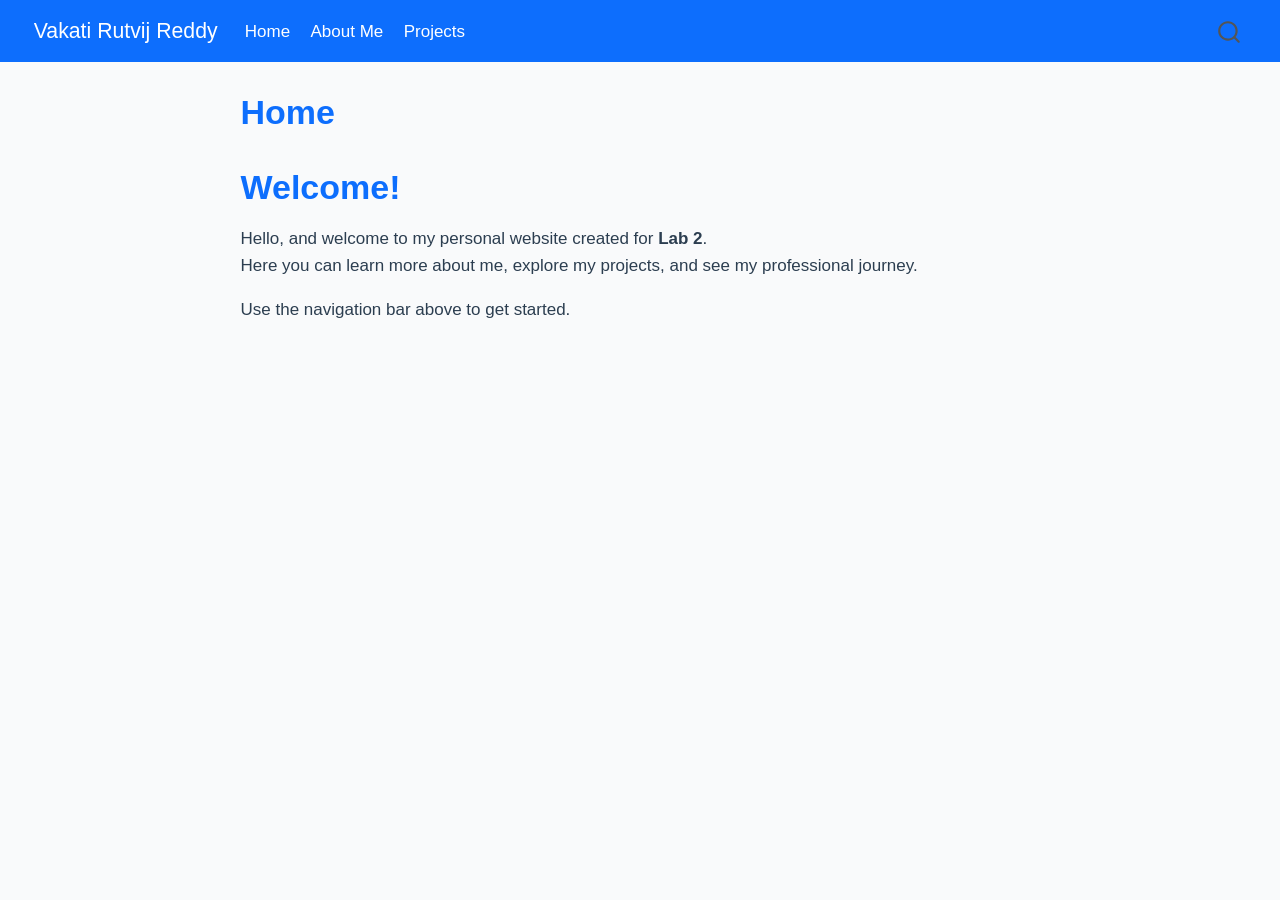
<file: docs/index.html>
<!DOCTYPE html>
<html xmlns="http://www.w3.org/1999/xhtml" lang="en" xml:lang="en"><head>

<meta charset="utf-8">
<meta name="generator" content="quarto-1.8.24">

<meta name="viewport" content="width=device-width, initial-scale=1.0, user-scalable=yes">


<title>Home – Vakati Rutvij Reddy</title>
<style>
code{white-space: pre-wrap;}
span.smallcaps{font-variant: small-caps;}
div.columns{display: flex; gap: min(4vw, 1.5em);}
div.column{flex: auto; overflow-x: auto;}
div.hanging-indent{margin-left: 1.5em; text-indent: -1.5em;}
ul.task-list{list-style: none;}
ul.task-list li input[type="checkbox"] {
  width: 0.8em;
  margin: 0 0.8em 0.2em -1em; /* quarto-specific, see https://github.com/quarto-dev/quarto-cli/issues/4556 */ 
  vertical-align: middle;
}
</style>


<script src="site_libs/quarto-nav/quarto-nav.js"></script>
<script src="site_libs/quarto-nav/headroom.min.js"></script>
<script src="site_libs/clipboard/clipboard.min.js"></script>
<script src="site_libs/quarto-search/autocomplete.umd.js"></script>
<script src="site_libs/quarto-search/fuse.min.js"></script>
<script src="site_libs/quarto-search/quarto-search.js"></script>
<meta name="quarto:offset" content="./">
<script src="site_libs/quarto-html/quarto.js" type="module"></script>
<script src="site_libs/quarto-html/tabsets/tabsets.js" type="module"></script>
<script src="site_libs/quarto-html/axe/axe-check.js" type="module"></script>
<script src="site_libs/quarto-html/popper.min.js"></script>
<script src="site_libs/quarto-html/tippy.umd.min.js"></script>
<script src="site_libs/quarto-html/anchor.min.js"></script>
<link href="site_libs/quarto-html/tippy.css" rel="stylesheet">
<link href="site_libs/quarto-html/quarto-syntax-highlighting-dc55a5b9e770e841cd82e46aadbfb9b0.css" rel="stylesheet" id="quarto-text-highlighting-styles">
<script src="site_libs/bootstrap/bootstrap.min.js"></script>
<link href="site_libs/bootstrap/bootstrap-icons.css" rel="stylesheet">
<link href="site_libs/bootstrap/bootstrap-e31584831b205ffbb2d98406f31c2a5b.min.css" rel="stylesheet" append-hash="true" id="quarto-bootstrap" data-mode="light">
<script id="quarto-search-options" type="application/json">{
  "location": "navbar",
  "copy-button": false,
  "collapse-after": 3,
  "panel-placement": "end",
  "type": "overlay",
  "limit": 50,
  "keyboard-shortcut": [
    "f",
    "/",
    "s"
  ],
  "show-item-context": false,
  "language": {
    "search-no-results-text": "No results",
    "search-matching-documents-text": "matching documents",
    "search-copy-link-title": "Copy link to search",
    "search-hide-matches-text": "Hide additional matches",
    "search-more-match-text": "more match in this document",
    "search-more-matches-text": "more matches in this document",
    "search-clear-button-title": "Clear",
    "search-text-placeholder": "",
    "search-detached-cancel-button-title": "Cancel",
    "search-submit-button-title": "Submit",
    "search-label": "Search"
  }
}</script>


<link rel="stylesheet" href="styles.css">
</head>

<body class="nav-fixed fullcontent quarto-light">

<div id="quarto-search-results"></div>
  <header id="quarto-header" class="headroom fixed-top">
    <nav class="navbar navbar-expand-lg " data-bs-theme="dark">
      <div class="navbar-container container-fluid">
      <div class="navbar-brand-container mx-auto">
    <a href="./index.html" class="navbar-brand navbar-brand-logo">
    </a>
    <a class="navbar-brand" href="./index.html">
    <span class="navbar-title">Vakati Rutvij Reddy</span>
    </a>
  </div>
            <div id="quarto-search" class="" title="Search"></div>
          <button class="navbar-toggler" type="button" data-bs-toggle="collapse" data-bs-target="#navbarCollapse" aria-controls="navbarCollapse" role="menu" aria-expanded="false" aria-label="Toggle navigation" onclick="if (window.quartoToggleHeadroom) { window.quartoToggleHeadroom(); }">
  <span class="navbar-toggler-icon"></span>
</button>
          <div class="collapse navbar-collapse" id="navbarCollapse">
            <ul class="navbar-nav navbar-nav-scroll me-auto">
  <li class="nav-item">
    <a class="nav-link active" href="./index.html" aria-current="page"> 
<span class="menu-text">Home</span></a>
  </li>  
  <li class="nav-item">
    <a class="nav-link" href="./about.html"> 
<span class="menu-text">About Me</span></a>
  </li>  
  <li class="nav-item">
    <a class="nav-link" href="./projects.html"> 
<span class="menu-text">Projects</span></a>
  </li>  
</ul>
          </div> <!-- /navcollapse -->
            <div class="quarto-navbar-tools">
</div>
      </div> <!-- /container-fluid -->
    </nav>
</header>
<!-- content -->
<div id="quarto-content" class="quarto-container page-columns page-rows-contents page-layout-article page-navbar">
<!-- sidebar -->
<!-- margin-sidebar -->
    
<!-- main -->
<main class="content" id="quarto-document-content">

<header id="title-block-header" class="quarto-title-block default">
<div class="quarto-title">
<h1 class="title">Home</h1>
</div>



<div class="quarto-title-meta">

    
  
    
  </div>
  


</header>


<section id="welcome" class="level1">
<h1>Welcome!</h1>
<p>Hello, and welcome to my personal website created for <strong>Lab 2</strong>.<br>
Here you can learn more about me, explore my projects, and see my professional journey.</p>
<p>Use the navigation bar above to get started.</p>


</section>

</main> <!-- /main -->
<script id="quarto-html-after-body" type="application/javascript">
  window.document.addEventListener("DOMContentLoaded", function (event) {
    const icon = "";
    const anchorJS = new window.AnchorJS();
    anchorJS.options = {
      placement: 'right',
      icon: icon
    };
    anchorJS.add('.anchored');
    const isCodeAnnotation = (el) => {
      for (const clz of el.classList) {
        if (clz.startsWith('code-annotation-')) {                     
          return true;
        }
      }
      return false;
    }
    const onCopySuccess = function(e) {
      // button target
      const button = e.trigger;
      // don't keep focus
      button.blur();
      // flash "checked"
      button.classList.add('code-copy-button-checked');
      var currentTitle = button.getAttribute("title");
      button.setAttribute("title", "Copied!");
      let tooltip;
      if (window.bootstrap) {
        button.setAttribute("data-bs-toggle", "tooltip");
        button.setAttribute("data-bs-placement", "left");
        button.setAttribute("data-bs-title", "Copied!");
        tooltip = new bootstrap.Tooltip(button, 
          { trigger: "manual", 
            customClass: "code-copy-button-tooltip",
            offset: [0, -8]});
        tooltip.show();    
      }
      setTimeout(function() {
        if (tooltip) {
          tooltip.hide();
          button.removeAttribute("data-bs-title");
          button.removeAttribute("data-bs-toggle");
          button.removeAttribute("data-bs-placement");
        }
        button.setAttribute("title", currentTitle);
        button.classList.remove('code-copy-button-checked');
      }, 1000);
      // clear code selection
      e.clearSelection();
    }
    const getTextToCopy = function(trigger) {
      const outerScaffold = trigger.parentElement.cloneNode(true);
      const codeEl = outerScaffold.querySelector('code');
      for (const childEl of codeEl.children) {
        if (isCodeAnnotation(childEl)) {
          childEl.remove();
        }
      }
      return codeEl.innerText;
    }
    const clipboard = new window.ClipboardJS('.code-copy-button:not([data-in-quarto-modal])', {
      text: getTextToCopy
    });
    clipboard.on('success', onCopySuccess);
    if (window.document.getElementById('quarto-embedded-source-code-modal')) {
      const clipboardModal = new window.ClipboardJS('.code-copy-button[data-in-quarto-modal]', {
        text: getTextToCopy,
        container: window.document.getElementById('quarto-embedded-source-code-modal')
      });
      clipboardModal.on('success', onCopySuccess);
    }
      var localhostRegex = new RegExp(/^(?:http|https):\/\/localhost\:?[0-9]*\//);
      var mailtoRegex = new RegExp(/^mailto:/);
        var filterRegex = new RegExp('/' + window.location.host + '/');
      var isInternal = (href) => {
          return filterRegex.test(href) || localhostRegex.test(href) || mailtoRegex.test(href);
      }
      // Inspect non-navigation links and adorn them if external
     var links = window.document.querySelectorAll('a[href]:not(.nav-link):not(.navbar-brand):not(.toc-action):not(.sidebar-link):not(.sidebar-item-toggle):not(.pagination-link):not(.no-external):not([aria-hidden]):not(.dropdown-item):not(.quarto-navigation-tool):not(.about-link)');
      for (var i=0; i<links.length; i++) {
        const link = links[i];
        if (!isInternal(link.href)) {
          // undo the damage that might have been done by quarto-nav.js in the case of
          // links that we want to consider external
          if (link.dataset.originalHref !== undefined) {
            link.href = link.dataset.originalHref;
          }
        }
      }
    function tippyHover(el, contentFn, onTriggerFn, onUntriggerFn) {
      const config = {
        allowHTML: true,
        maxWidth: 500,
        delay: 100,
        arrow: false,
        appendTo: function(el) {
            return el.parentElement;
        },
        interactive: true,
        interactiveBorder: 10,
        theme: 'quarto',
        placement: 'bottom-start',
      };
      if (contentFn) {
        config.content = contentFn;
      }
      if (onTriggerFn) {
        config.onTrigger = onTriggerFn;
      }
      if (onUntriggerFn) {
        config.onUntrigger = onUntriggerFn;
      }
      window.tippy(el, config); 
    }
    const noterefs = window.document.querySelectorAll('a[role="doc-noteref"]');
    for (var i=0; i<noterefs.length; i++) {
      const ref = noterefs[i];
      tippyHover(ref, function() {
        // use id or data attribute instead here
        let href = ref.getAttribute('data-footnote-href') || ref.getAttribute('href');
        try { href = new URL(href).hash; } catch {}
        const id = href.replace(/^#\/?/, "");
        const note = window.document.getElementById(id);
        if (note) {
          return note.innerHTML;
        } else {
          return "";
        }
      });
    }
    const xrefs = window.document.querySelectorAll('a.quarto-xref');
    const processXRef = (id, note) => {
      // Strip column container classes
      const stripColumnClz = (el) => {
        el.classList.remove("page-full", "page-columns");
        if (el.children) {
          for (const child of el.children) {
            stripColumnClz(child);
          }
        }
      }
      stripColumnClz(note)
      if (id === null || id.startsWith('sec-')) {
        // Special case sections, only their first couple elements
        const container = document.createElement("div");
        if (note.children && note.children.length > 2) {
          container.appendChild(note.children[0].cloneNode(true));
          for (let i = 1; i < note.children.length; i++) {
            const child = note.children[i];
            if (child.tagName === "P" && child.innerText === "") {
              continue;
            } else {
              container.appendChild(child.cloneNode(true));
              break;
            }
          }
          if (window.Quarto?.typesetMath) {
            window.Quarto.typesetMath(container);
          }
          return container.innerHTML
        } else {
          if (window.Quarto?.typesetMath) {
            window.Quarto.typesetMath(note);
          }
          return note.innerHTML;
        }
      } else {
        // Remove any anchor links if they are present
        const anchorLink = note.querySelector('a.anchorjs-link');
        if (anchorLink) {
          anchorLink.remove();
        }
        if (window.Quarto?.typesetMath) {
          window.Quarto.typesetMath(note);
        }
        if (note.classList.contains("callout")) {
          return note.outerHTML;
        } else {
          return note.innerHTML;
        }
      }
    }
    for (var i=0; i<xrefs.length; i++) {
      const xref = xrefs[i];
      tippyHover(xref, undefined, function(instance) {
        instance.disable();
        let url = xref.getAttribute('href');
        let hash = undefined; 
        if (url.startsWith('#')) {
          hash = url;
        } else {
          try { hash = new URL(url).hash; } catch {}
        }
        if (hash) {
          const id = hash.replace(/^#\/?/, "");
          const note = window.document.getElementById(id);
          if (note !== null) {
            try {
              const html = processXRef(id, note.cloneNode(true));
              instance.setContent(html);
            } finally {
              instance.enable();
              instance.show();
            }
          } else {
            // See if we can fetch this
            fetch(url.split('#')[0])
            .then(res => res.text())
            .then(html => {
              const parser = new DOMParser();
              const htmlDoc = parser.parseFromString(html, "text/html");
              const note = htmlDoc.getElementById(id);
              if (note !== null) {
                const html = processXRef(id, note);
                instance.setContent(html);
              } 
            }).finally(() => {
              instance.enable();
              instance.show();
            });
          }
        } else {
          // See if we can fetch a full url (with no hash to target)
          // This is a special case and we should probably do some content thinning / targeting
          fetch(url)
          .then(res => res.text())
          .then(html => {
            const parser = new DOMParser();
            const htmlDoc = parser.parseFromString(html, "text/html");
            const note = htmlDoc.querySelector('main.content');
            if (note !== null) {
              // This should only happen for chapter cross references
              // (since there is no id in the URL)
              // remove the first header
              if (note.children.length > 0 && note.children[0].tagName === "HEADER") {
                note.children[0].remove();
              }
              const html = processXRef(null, note);
              instance.setContent(html);
            } 
          }).finally(() => {
            instance.enable();
            instance.show();
          });
        }
      }, function(instance) {
      });
    }
        let selectedAnnoteEl;
        const selectorForAnnotation = ( cell, annotation) => {
          let cellAttr = 'data-code-cell="' + cell + '"';
          let lineAttr = 'data-code-annotation="' +  annotation + '"';
          const selector = 'span[' + cellAttr + '][' + lineAttr + ']';
          return selector;
        }
        const selectCodeLines = (annoteEl) => {
          const doc = window.document;
          const targetCell = annoteEl.getAttribute("data-target-cell");
          const targetAnnotation = annoteEl.getAttribute("data-target-annotation");
          const annoteSpan = window.document.querySelector(selectorForAnnotation(targetCell, targetAnnotation));
          const lines = annoteSpan.getAttribute("data-code-lines").split(",");
          const lineIds = lines.map((line) => {
            return targetCell + "-" + line;
          })
          let top = null;
          let height = null;
          let parent = null;
          if (lineIds.length > 0) {
              //compute the position of the single el (top and bottom and make a div)
              const el = window.document.getElementById(lineIds[0]);
              top = el.offsetTop;
              height = el.offsetHeight;
              parent = el.parentElement.parentElement;
            if (lineIds.length > 1) {
              const lastEl = window.document.getElementById(lineIds[lineIds.length - 1]);
              const bottom = lastEl.offsetTop + lastEl.offsetHeight;
              height = bottom - top;
            }
            if (top !== null && height !== null && parent !== null) {
              // cook up a div (if necessary) and position it 
              let div = window.document.getElementById("code-annotation-line-highlight");
              if (div === null) {
                div = window.document.createElement("div");
                div.setAttribute("id", "code-annotation-line-highlight");
                div.style.position = 'absolute';
                parent.appendChild(div);
              }
              div.style.top = top - 2 + "px";
              div.style.height = height + 4 + "px";
              div.style.left = 0;
              let gutterDiv = window.document.getElementById("code-annotation-line-highlight-gutter");
              if (gutterDiv === null) {
                gutterDiv = window.document.createElement("div");
                gutterDiv.setAttribute("id", "code-annotation-line-highlight-gutter");
                gutterDiv.style.position = 'absolute';
                const codeCell = window.document.getElementById(targetCell);
                const gutter = codeCell.querySelector('.code-annotation-gutter');
                gutter.appendChild(gutterDiv);
              }
              gutterDiv.style.top = top - 2 + "px";
              gutterDiv.style.height = height + 4 + "px";
            }
            selectedAnnoteEl = annoteEl;
          }
        };
        const unselectCodeLines = () => {
          const elementsIds = ["code-annotation-line-highlight", "code-annotation-line-highlight-gutter"];
          elementsIds.forEach((elId) => {
            const div = window.document.getElementById(elId);
            if (div) {
              div.remove();
            }
          });
          selectedAnnoteEl = undefined;
        };
          // Handle positioning of the toggle
      window.addEventListener(
        "resize",
        throttle(() => {
          elRect = undefined;
          if (selectedAnnoteEl) {
            selectCodeLines(selectedAnnoteEl);
          }
        }, 10)
      );
      function throttle(fn, ms) {
      let throttle = false;
      let timer;
        return (...args) => {
          if(!throttle) { // first call gets through
              fn.apply(this, args);
              throttle = true;
          } else { // all the others get throttled
              if(timer) clearTimeout(timer); // cancel #2
              timer = setTimeout(() => {
                fn.apply(this, args);
                timer = throttle = false;
              }, ms);
          }
        };
      }
        // Attach click handler to the DT
        const annoteDls = window.document.querySelectorAll('dt[data-target-cell]');
        for (const annoteDlNode of annoteDls) {
          annoteDlNode.addEventListener('click', (event) => {
            const clickedEl = event.target;
            if (clickedEl !== selectedAnnoteEl) {
              unselectCodeLines();
              const activeEl = window.document.querySelector('dt[data-target-cell].code-annotation-active');
              if (activeEl) {
                activeEl.classList.remove('code-annotation-active');
              }
              selectCodeLines(clickedEl);
              clickedEl.classList.add('code-annotation-active');
            } else {
              // Unselect the line
              unselectCodeLines();
              clickedEl.classList.remove('code-annotation-active');
            }
          });
        }
    const findCites = (el) => {
      const parentEl = el.parentElement;
      if (parentEl) {
        const cites = parentEl.dataset.cites;
        if (cites) {
          return {
            el,
            cites: cites.split(' ')
          };
        } else {
          return findCites(el.parentElement)
        }
      } else {
        return undefined;
      }
    };
    var bibliorefs = window.document.querySelectorAll('a[role="doc-biblioref"]');
    for (var i=0; i<bibliorefs.length; i++) {
      const ref = bibliorefs[i];
      const citeInfo = findCites(ref);
      if (citeInfo) {
        tippyHover(citeInfo.el, function() {
          var popup = window.document.createElement('div');
          citeInfo.cites.forEach(function(cite) {
            var citeDiv = window.document.createElement('div');
            citeDiv.classList.add('hanging-indent');
            citeDiv.classList.add('csl-entry');
            var biblioDiv = window.document.getElementById('ref-' + cite);
            if (biblioDiv) {
              citeDiv.innerHTML = biblioDiv.innerHTML;
            }
            popup.appendChild(citeDiv);
          });
          return popup.innerHTML;
        });
      }
    }
  });
  </script>
</div> <!-- /content -->




</body></html>
</file>
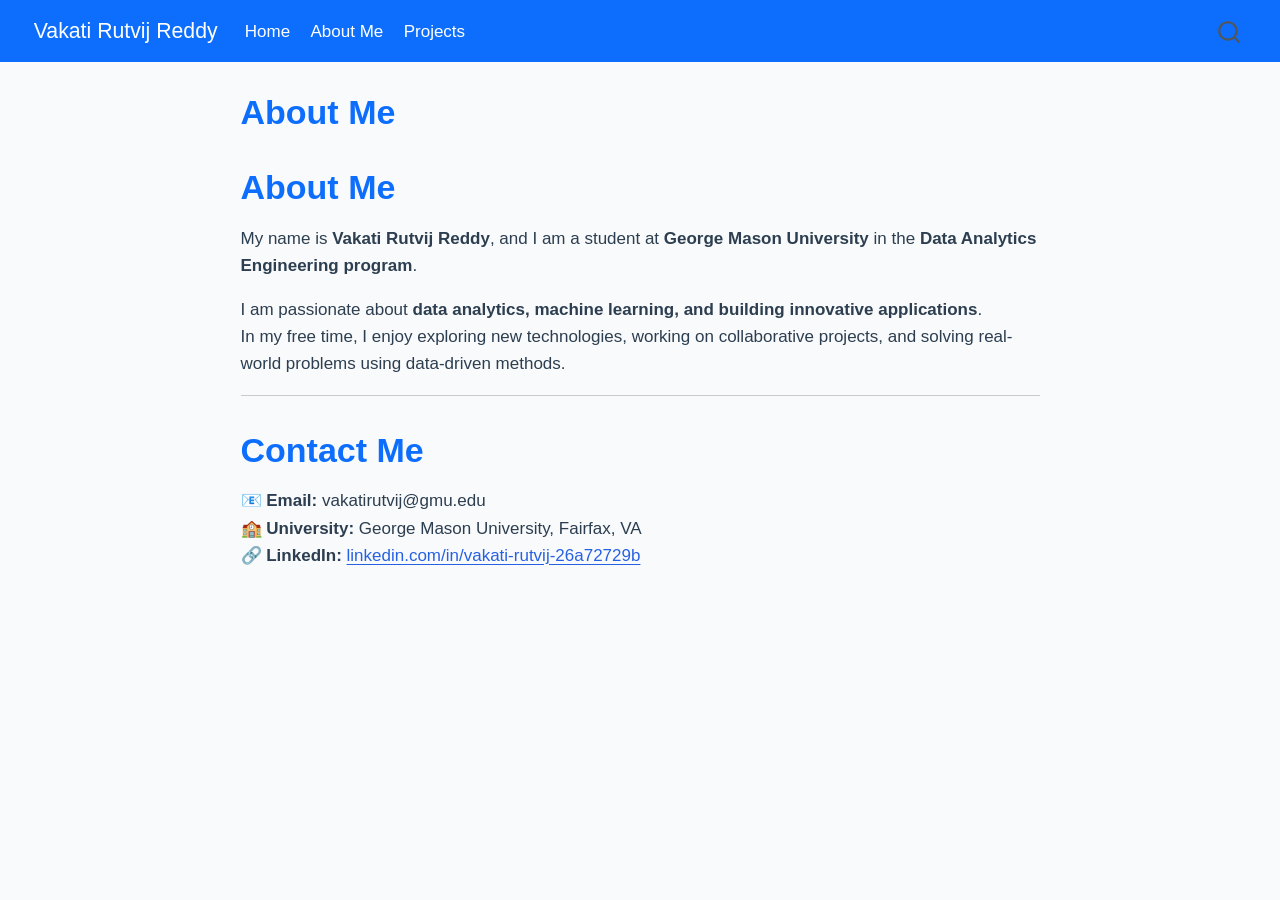
<file: docs/about.html>
<!DOCTYPE html>
<html xmlns="http://www.w3.org/1999/xhtml" lang="en" xml:lang="en"><head>

<meta charset="utf-8">
<meta name="generator" content="quarto-1.8.24">

<meta name="viewport" content="width=device-width, initial-scale=1.0, user-scalable=yes">


<title>About Me – Vakati Rutvij Reddy</title>
<style>
code{white-space: pre-wrap;}
span.smallcaps{font-variant: small-caps;}
div.columns{display: flex; gap: min(4vw, 1.5em);}
div.column{flex: auto; overflow-x: auto;}
div.hanging-indent{margin-left: 1.5em; text-indent: -1.5em;}
ul.task-list{list-style: none;}
ul.task-list li input[type="checkbox"] {
  width: 0.8em;
  margin: 0 0.8em 0.2em -1em; /* quarto-specific, see https://github.com/quarto-dev/quarto-cli/issues/4556 */ 
  vertical-align: middle;
}
</style>


<script src="site_libs/quarto-nav/quarto-nav.js"></script>
<script src="site_libs/quarto-nav/headroom.min.js"></script>
<script src="site_libs/clipboard/clipboard.min.js"></script>
<script src="site_libs/quarto-search/autocomplete.umd.js"></script>
<script src="site_libs/quarto-search/fuse.min.js"></script>
<script src="site_libs/quarto-search/quarto-search.js"></script>
<meta name="quarto:offset" content="./">
<script src="site_libs/quarto-html/quarto.js" type="module"></script>
<script src="site_libs/quarto-html/tabsets/tabsets.js" type="module"></script>
<script src="site_libs/quarto-html/axe/axe-check.js" type="module"></script>
<script src="site_libs/quarto-html/popper.min.js"></script>
<script src="site_libs/quarto-html/tippy.umd.min.js"></script>
<script src="site_libs/quarto-html/anchor.min.js"></script>
<link href="site_libs/quarto-html/tippy.css" rel="stylesheet">
<link href="site_libs/quarto-html/quarto-syntax-highlighting-dc55a5b9e770e841cd82e46aadbfb9b0.css" rel="stylesheet" id="quarto-text-highlighting-styles">
<script src="site_libs/bootstrap/bootstrap.min.js"></script>
<link href="site_libs/bootstrap/bootstrap-icons.css" rel="stylesheet">
<link href="site_libs/bootstrap/bootstrap-e31584831b205ffbb2d98406f31c2a5b.min.css" rel="stylesheet" append-hash="true" id="quarto-bootstrap" data-mode="light">
<script id="quarto-search-options" type="application/json">{
  "location": "navbar",
  "copy-button": false,
  "collapse-after": 3,
  "panel-placement": "end",
  "type": "overlay",
  "limit": 50,
  "keyboard-shortcut": [
    "f",
    "/",
    "s"
  ],
  "show-item-context": false,
  "language": {
    "search-no-results-text": "No results",
    "search-matching-documents-text": "matching documents",
    "search-copy-link-title": "Copy link to search",
    "search-hide-matches-text": "Hide additional matches",
    "search-more-match-text": "more match in this document",
    "search-more-matches-text": "more matches in this document",
    "search-clear-button-title": "Clear",
    "search-text-placeholder": "",
    "search-detached-cancel-button-title": "Cancel",
    "search-submit-button-title": "Submit",
    "search-label": "Search"
  }
}</script>


<link rel="stylesheet" href="styles.css">
</head>

<body class="nav-fixed fullcontent quarto-light">

<div id="quarto-search-results"></div>
  <header id="quarto-header" class="headroom fixed-top">
    <nav class="navbar navbar-expand-lg " data-bs-theme="dark">
      <div class="navbar-container container-fluid">
      <div class="navbar-brand-container mx-auto">
    <a href="./index.html" class="navbar-brand navbar-brand-logo">
    </a>
    <a class="navbar-brand" href="./index.html">
    <span class="navbar-title">Vakati Rutvij Reddy</span>
    </a>
  </div>
            <div id="quarto-search" class="" title="Search"></div>
          <button class="navbar-toggler" type="button" data-bs-toggle="collapse" data-bs-target="#navbarCollapse" aria-controls="navbarCollapse" role="menu" aria-expanded="false" aria-label="Toggle navigation" onclick="if (window.quartoToggleHeadroom) { window.quartoToggleHeadroom(); }">
  <span class="navbar-toggler-icon"></span>
</button>
          <div class="collapse navbar-collapse" id="navbarCollapse">
            <ul class="navbar-nav navbar-nav-scroll me-auto">
  <li class="nav-item">
    <a class="nav-link" href="./index.html"> 
<span class="menu-text">Home</span></a>
  </li>  
  <li class="nav-item">
    <a class="nav-link active" href="./about.html" aria-current="page"> 
<span class="menu-text">About Me</span></a>
  </li>  
  <li class="nav-item">
    <a class="nav-link" href="./projects.html"> 
<span class="menu-text">Projects</span></a>
  </li>  
</ul>
          </div> <!-- /navcollapse -->
            <div class="quarto-navbar-tools">
</div>
      </div> <!-- /container-fluid -->
    </nav>
</header>
<!-- content -->
<div id="quarto-content" class="quarto-container page-columns page-rows-contents page-layout-article page-navbar">
<!-- sidebar -->
<!-- margin-sidebar -->
    
<!-- main -->
<main class="content" id="quarto-document-content">

<header id="title-block-header" class="quarto-title-block default">
<div class="quarto-title">
<h1 class="title">About Me</h1>
</div>



<div class="quarto-title-meta">

    
  
    
  </div>
  


</header>


<section id="about-me" class="level1">
<h1>About Me</h1>
<p>My name is <strong>Vakati Rutvij Reddy</strong>, and I am a student at <strong>George Mason University</strong> in the <strong>Data Analytics Engineering program</strong>.</p>
<p>I am passionate about <strong>data analytics, machine learning, and building innovative applications</strong>.<br>
In my free time, I enjoy exploring new technologies, working on collaborative projects, and solving real-world problems using data-driven methods.</p>
<hr>
</section>
<section id="contact-me" class="level1">
<h1>Contact Me</h1>
<p>📧 <strong>Email:</strong> vakatirutvij@gmu.edu<br>
🏫 <strong>University:</strong> George Mason University, Fairfax, VA<br>
🔗 <strong>LinkedIn:</strong> <a href="https://www.linkedin.com/in/vakati-rutvij-26a72729b">linkedin.com/in/vakati-rutvij-26a72729b</a></p>


</section>

</main> <!-- /main -->
<script id="quarto-html-after-body" type="application/javascript">
  window.document.addEventListener("DOMContentLoaded", function (event) {
    const icon = "";
    const anchorJS = new window.AnchorJS();
    anchorJS.options = {
      placement: 'right',
      icon: icon
    };
    anchorJS.add('.anchored');
    const isCodeAnnotation = (el) => {
      for (const clz of el.classList) {
        if (clz.startsWith('code-annotation-')) {                     
          return true;
        }
      }
      return false;
    }
    const onCopySuccess = function(e) {
      // button target
      const button = e.trigger;
      // don't keep focus
      button.blur();
      // flash "checked"
      button.classList.add('code-copy-button-checked');
      var currentTitle = button.getAttribute("title");
      button.setAttribute("title", "Copied!");
      let tooltip;
      if (window.bootstrap) {
        button.setAttribute("data-bs-toggle", "tooltip");
        button.setAttribute("data-bs-placement", "left");
        button.setAttribute("data-bs-title", "Copied!");
        tooltip = new bootstrap.Tooltip(button, 
          { trigger: "manual", 
            customClass: "code-copy-button-tooltip",
            offset: [0, -8]});
        tooltip.show();    
      }
      setTimeout(function() {
        if (tooltip) {
          tooltip.hide();
          button.removeAttribute("data-bs-title");
          button.removeAttribute("data-bs-toggle");
          button.removeAttribute("data-bs-placement");
        }
        button.setAttribute("title", currentTitle);
        button.classList.remove('code-copy-button-checked');
      }, 1000);
      // clear code selection
      e.clearSelection();
    }
    const getTextToCopy = function(trigger) {
      const outerScaffold = trigger.parentElement.cloneNode(true);
      const codeEl = outerScaffold.querySelector('code');
      for (const childEl of codeEl.children) {
        if (isCodeAnnotation(childEl)) {
          childEl.remove();
        }
      }
      return codeEl.innerText;
    }
    const clipboard = new window.ClipboardJS('.code-copy-button:not([data-in-quarto-modal])', {
      text: getTextToCopy
    });
    clipboard.on('success', onCopySuccess);
    if (window.document.getElementById('quarto-embedded-source-code-modal')) {
      const clipboardModal = new window.ClipboardJS('.code-copy-button[data-in-quarto-modal]', {
        text: getTextToCopy,
        container: window.document.getElementById('quarto-embedded-source-code-modal')
      });
      clipboardModal.on('success', onCopySuccess);
    }
      var localhostRegex = new RegExp(/^(?:http|https):\/\/localhost\:?[0-9]*\//);
      var mailtoRegex = new RegExp(/^mailto:/);
        var filterRegex = new RegExp('/' + window.location.host + '/');
      var isInternal = (href) => {
          return filterRegex.test(href) || localhostRegex.test(href) || mailtoRegex.test(href);
      }
      // Inspect non-navigation links and adorn them if external
     var links = window.document.querySelectorAll('a[href]:not(.nav-link):not(.navbar-brand):not(.toc-action):not(.sidebar-link):not(.sidebar-item-toggle):not(.pagination-link):not(.no-external):not([aria-hidden]):not(.dropdown-item):not(.quarto-navigation-tool):not(.about-link)');
      for (var i=0; i<links.length; i++) {
        const link = links[i];
        if (!isInternal(link.href)) {
          // undo the damage that might have been done by quarto-nav.js in the case of
          // links that we want to consider external
          if (link.dataset.originalHref !== undefined) {
            link.href = link.dataset.originalHref;
          }
        }
      }
    function tippyHover(el, contentFn, onTriggerFn, onUntriggerFn) {
      const config = {
        allowHTML: true,
        maxWidth: 500,
        delay: 100,
        arrow: false,
        appendTo: function(el) {
            return el.parentElement;
        },
        interactive: true,
        interactiveBorder: 10,
        theme: 'quarto',
        placement: 'bottom-start',
      };
      if (contentFn) {
        config.content = contentFn;
      }
      if (onTriggerFn) {
        config.onTrigger = onTriggerFn;
      }
      if (onUntriggerFn) {
        config.onUntrigger = onUntriggerFn;
      }
      window.tippy(el, config); 
    }
    const noterefs = window.document.querySelectorAll('a[role="doc-noteref"]');
    for (var i=0; i<noterefs.length; i++) {
      const ref = noterefs[i];
      tippyHover(ref, function() {
        // use id or data attribute instead here
        let href = ref.getAttribute('data-footnote-href') || ref.getAttribute('href');
        try { href = new URL(href).hash; } catch {}
        const id = href.replace(/^#\/?/, "");
        const note = window.document.getElementById(id);
        if (note) {
          return note.innerHTML;
        } else {
          return "";
        }
      });
    }
    const xrefs = window.document.querySelectorAll('a.quarto-xref');
    const processXRef = (id, note) => {
      // Strip column container classes
      const stripColumnClz = (el) => {
        el.classList.remove("page-full", "page-columns");
        if (el.children) {
          for (const child of el.children) {
            stripColumnClz(child);
          }
        }
      }
      stripColumnClz(note)
      if (id === null || id.startsWith('sec-')) {
        // Special case sections, only their first couple elements
        const container = document.createElement("div");
        if (note.children && note.children.length > 2) {
          container.appendChild(note.children[0].cloneNode(true));
          for (let i = 1; i < note.children.length; i++) {
            const child = note.children[i];
            if (child.tagName === "P" && child.innerText === "") {
              continue;
            } else {
              container.appendChild(child.cloneNode(true));
              break;
            }
          }
          if (window.Quarto?.typesetMath) {
            window.Quarto.typesetMath(container);
          }
          return container.innerHTML
        } else {
          if (window.Quarto?.typesetMath) {
            window.Quarto.typesetMath(note);
          }
          return note.innerHTML;
        }
      } else {
        // Remove any anchor links if they are present
        const anchorLink = note.querySelector('a.anchorjs-link');
        if (anchorLink) {
          anchorLink.remove();
        }
        if (window.Quarto?.typesetMath) {
          window.Quarto.typesetMath(note);
        }
        if (note.classList.contains("callout")) {
          return note.outerHTML;
        } else {
          return note.innerHTML;
        }
      }
    }
    for (var i=0; i<xrefs.length; i++) {
      const xref = xrefs[i];
      tippyHover(xref, undefined, function(instance) {
        instance.disable();
        let url = xref.getAttribute('href');
        let hash = undefined; 
        if (url.startsWith('#')) {
          hash = url;
        } else {
          try { hash = new URL(url).hash; } catch {}
        }
        if (hash) {
          const id = hash.replace(/^#\/?/, "");
          const note = window.document.getElementById(id);
          if (note !== null) {
            try {
              const html = processXRef(id, note.cloneNode(true));
              instance.setContent(html);
            } finally {
              instance.enable();
              instance.show();
            }
          } else {
            // See if we can fetch this
            fetch(url.split('#')[0])
            .then(res => res.text())
            .then(html => {
              const parser = new DOMParser();
              const htmlDoc = parser.parseFromString(html, "text/html");
              const note = htmlDoc.getElementById(id);
              if (note !== null) {
                const html = processXRef(id, note);
                instance.setContent(html);
              } 
            }).finally(() => {
              instance.enable();
              instance.show();
            });
          }
        } else {
          // See if we can fetch a full url (with no hash to target)
          // This is a special case and we should probably do some content thinning / targeting
          fetch(url)
          .then(res => res.text())
          .then(html => {
            const parser = new DOMParser();
            const htmlDoc = parser.parseFromString(html, "text/html");
            const note = htmlDoc.querySelector('main.content');
            if (note !== null) {
              // This should only happen for chapter cross references
              // (since there is no id in the URL)
              // remove the first header
              if (note.children.length > 0 && note.children[0].tagName === "HEADER") {
                note.children[0].remove();
              }
              const html = processXRef(null, note);
              instance.setContent(html);
            } 
          }).finally(() => {
            instance.enable();
            instance.show();
          });
        }
      }, function(instance) {
      });
    }
        let selectedAnnoteEl;
        const selectorForAnnotation = ( cell, annotation) => {
          let cellAttr = 'data-code-cell="' + cell + '"';
          let lineAttr = 'data-code-annotation="' +  annotation + '"';
          const selector = 'span[' + cellAttr + '][' + lineAttr + ']';
          return selector;
        }
        const selectCodeLines = (annoteEl) => {
          const doc = window.document;
          const targetCell = annoteEl.getAttribute("data-target-cell");
          const targetAnnotation = annoteEl.getAttribute("data-target-annotation");
          const annoteSpan = window.document.querySelector(selectorForAnnotation(targetCell, targetAnnotation));
          const lines = annoteSpan.getAttribute("data-code-lines").split(",");
          const lineIds = lines.map((line) => {
            return targetCell + "-" + line;
          })
          let top = null;
          let height = null;
          let parent = null;
          if (lineIds.length > 0) {
              //compute the position of the single el (top and bottom and make a div)
              const el = window.document.getElementById(lineIds[0]);
              top = el.offsetTop;
              height = el.offsetHeight;
              parent = el.parentElement.parentElement;
            if (lineIds.length > 1) {
              const lastEl = window.document.getElementById(lineIds[lineIds.length - 1]);
              const bottom = lastEl.offsetTop + lastEl.offsetHeight;
              height = bottom - top;
            }
            if (top !== null && height !== null && parent !== null) {
              // cook up a div (if necessary) and position it 
              let div = window.document.getElementById("code-annotation-line-highlight");
              if (div === null) {
                div = window.document.createElement("div");
                div.setAttribute("id", "code-annotation-line-highlight");
                div.style.position = 'absolute';
                parent.appendChild(div);
              }
              div.style.top = top - 2 + "px";
              div.style.height = height + 4 + "px";
              div.style.left = 0;
              let gutterDiv = window.document.getElementById("code-annotation-line-highlight-gutter");
              if (gutterDiv === null) {
                gutterDiv = window.document.createElement("div");
                gutterDiv.setAttribute("id", "code-annotation-line-highlight-gutter");
                gutterDiv.style.position = 'absolute';
                const codeCell = window.document.getElementById(targetCell);
                const gutter = codeCell.querySelector('.code-annotation-gutter');
                gutter.appendChild(gutterDiv);
              }
              gutterDiv.style.top = top - 2 + "px";
              gutterDiv.style.height = height + 4 + "px";
            }
            selectedAnnoteEl = annoteEl;
          }
        };
        const unselectCodeLines = () => {
          const elementsIds = ["code-annotation-line-highlight", "code-annotation-line-highlight-gutter"];
          elementsIds.forEach((elId) => {
            const div = window.document.getElementById(elId);
            if (div) {
              div.remove();
            }
          });
          selectedAnnoteEl = undefined;
        };
          // Handle positioning of the toggle
      window.addEventListener(
        "resize",
        throttle(() => {
          elRect = undefined;
          if (selectedAnnoteEl) {
            selectCodeLines(selectedAnnoteEl);
          }
        }, 10)
      );
      function throttle(fn, ms) {
      let throttle = false;
      let timer;
        return (...args) => {
          if(!throttle) { // first call gets through
              fn.apply(this, args);
              throttle = true;
          } else { // all the others get throttled
              if(timer) clearTimeout(timer); // cancel #2
              timer = setTimeout(() => {
                fn.apply(this, args);
                timer = throttle = false;
              }, ms);
          }
        };
      }
        // Attach click handler to the DT
        const annoteDls = window.document.querySelectorAll('dt[data-target-cell]');
        for (const annoteDlNode of annoteDls) {
          annoteDlNode.addEventListener('click', (event) => {
            const clickedEl = event.target;
            if (clickedEl !== selectedAnnoteEl) {
              unselectCodeLines();
              const activeEl = window.document.querySelector('dt[data-target-cell].code-annotation-active');
              if (activeEl) {
                activeEl.classList.remove('code-annotation-active');
              }
              selectCodeLines(clickedEl);
              clickedEl.classList.add('code-annotation-active');
            } else {
              // Unselect the line
              unselectCodeLines();
              clickedEl.classList.remove('code-annotation-active');
            }
          });
        }
    const findCites = (el) => {
      const parentEl = el.parentElement;
      if (parentEl) {
        const cites = parentEl.dataset.cites;
        if (cites) {
          return {
            el,
            cites: cites.split(' ')
          };
        } else {
          return findCites(el.parentElement)
        }
      } else {
        return undefined;
      }
    };
    var bibliorefs = window.document.querySelectorAll('a[role="doc-biblioref"]');
    for (var i=0; i<bibliorefs.length; i++) {
      const ref = bibliorefs[i];
      const citeInfo = findCites(ref);
      if (citeInfo) {
        tippyHover(citeInfo.el, function() {
          var popup = window.document.createElement('div');
          citeInfo.cites.forEach(function(cite) {
            var citeDiv = window.document.createElement('div');
            citeDiv.classList.add('hanging-indent');
            citeDiv.classList.add('csl-entry');
            var biblioDiv = window.document.getElementById('ref-' + cite);
            if (biblioDiv) {
              citeDiv.innerHTML = biblioDiv.innerHTML;
            }
            popup.appendChild(citeDiv);
          });
          return popup.innerHTML;
        });
      }
    }
  });
  </script>
</div> <!-- /content -->




</body></html>
</file>
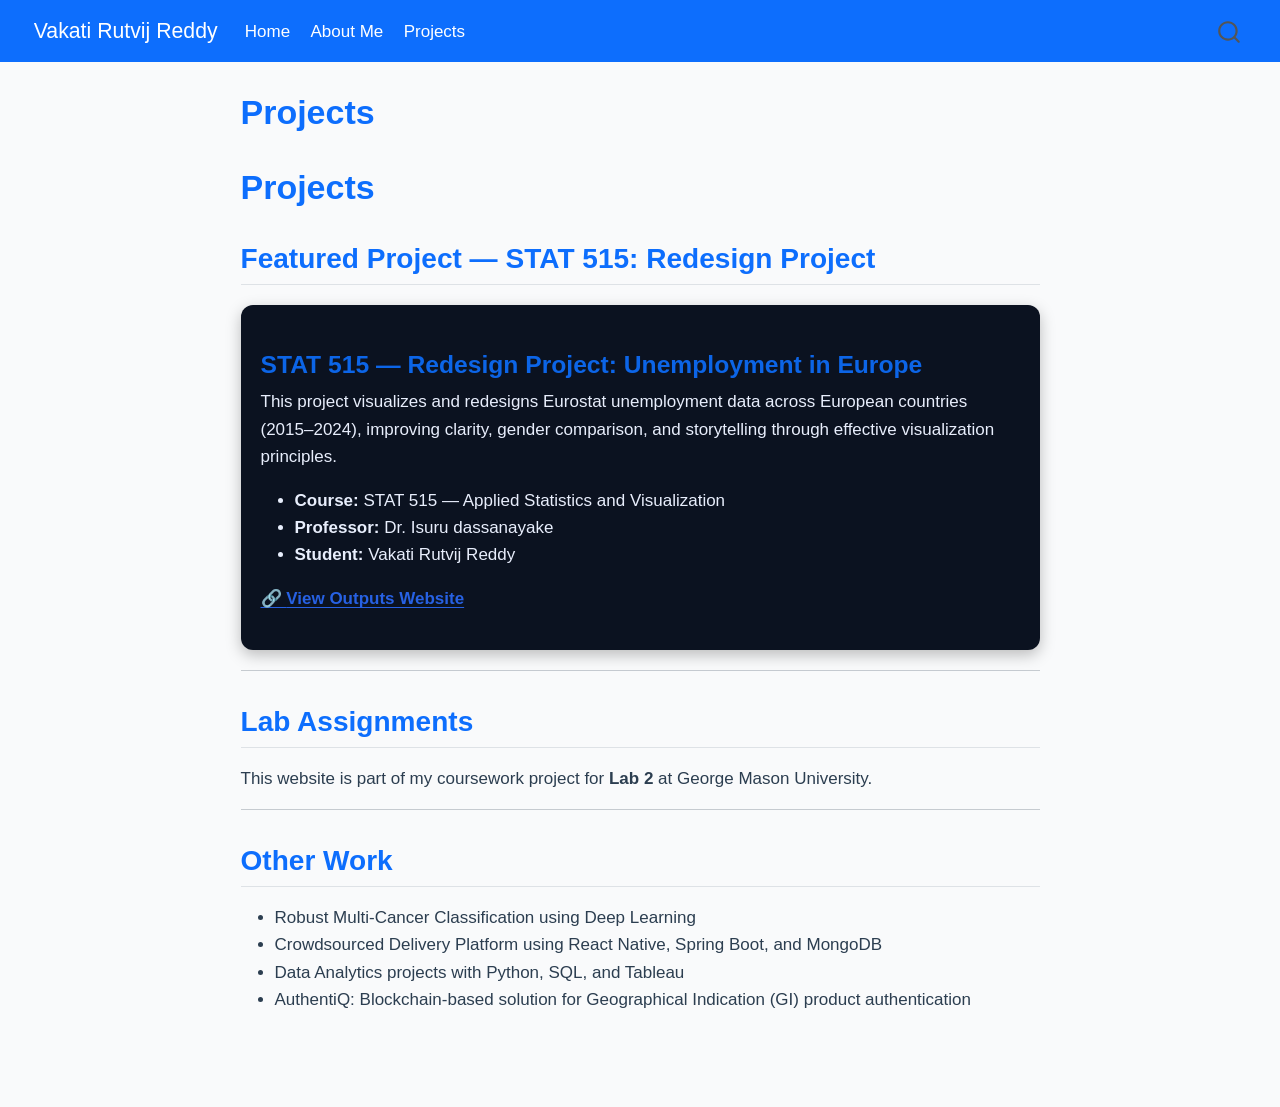
<file: docs/projects.html>
<!DOCTYPE html>
<html xmlns="http://www.w3.org/1999/xhtml" lang="en" xml:lang="en"><head>

<meta charset="utf-8">
<meta name="generator" content="quarto-1.8.24">

<meta name="viewport" content="width=device-width, initial-scale=1.0, user-scalable=yes">


<title>Projects – Vakati Rutvij Reddy</title>
<style>
code{white-space: pre-wrap;}
span.smallcaps{font-variant: small-caps;}
div.columns{display: flex; gap: min(4vw, 1.5em);}
div.column{flex: auto; overflow-x: auto;}
div.hanging-indent{margin-left: 1.5em; text-indent: -1.5em;}
ul.task-list{list-style: none;}
ul.task-list li input[type="checkbox"] {
  width: 0.8em;
  margin: 0 0.8em 0.2em -1em; /* quarto-specific, see https://github.com/quarto-dev/quarto-cli/issues/4556 */ 
  vertical-align: middle;
}
</style>


<script src="site_libs/quarto-nav/quarto-nav.js"></script>
<script src="site_libs/quarto-nav/headroom.min.js"></script>
<script src="site_libs/clipboard/clipboard.min.js"></script>
<script src="site_libs/quarto-search/autocomplete.umd.js"></script>
<script src="site_libs/quarto-search/fuse.min.js"></script>
<script src="site_libs/quarto-search/quarto-search.js"></script>
<meta name="quarto:offset" content="./">
<script src="site_libs/quarto-html/quarto.js" type="module"></script>
<script src="site_libs/quarto-html/tabsets/tabsets.js" type="module"></script>
<script src="site_libs/quarto-html/axe/axe-check.js" type="module"></script>
<script src="site_libs/quarto-html/popper.min.js"></script>
<script src="site_libs/quarto-html/tippy.umd.min.js"></script>
<script src="site_libs/quarto-html/anchor.min.js"></script>
<link href="site_libs/quarto-html/tippy.css" rel="stylesheet">
<link href="site_libs/quarto-html/quarto-syntax-highlighting-dc55a5b9e770e841cd82e46aadbfb9b0.css" rel="stylesheet" id="quarto-text-highlighting-styles">
<script src="site_libs/bootstrap/bootstrap.min.js"></script>
<link href="site_libs/bootstrap/bootstrap-icons.css" rel="stylesheet">
<link href="site_libs/bootstrap/bootstrap-e31584831b205ffbb2d98406f31c2a5b.min.css" rel="stylesheet" append-hash="true" id="quarto-bootstrap" data-mode="light">
<script id="quarto-search-options" type="application/json">{
  "location": "navbar",
  "copy-button": false,
  "collapse-after": 3,
  "panel-placement": "end",
  "type": "overlay",
  "limit": 50,
  "keyboard-shortcut": [
    "f",
    "/",
    "s"
  ],
  "show-item-context": false,
  "language": {
    "search-no-results-text": "No results",
    "search-matching-documents-text": "matching documents",
    "search-copy-link-title": "Copy link to search",
    "search-hide-matches-text": "Hide additional matches",
    "search-more-match-text": "more match in this document",
    "search-more-matches-text": "more matches in this document",
    "search-clear-button-title": "Clear",
    "search-text-placeholder": "",
    "search-detached-cancel-button-title": "Cancel",
    "search-submit-button-title": "Submit",
    "search-label": "Search"
  }
}</script>


<link rel="stylesheet" href="styles.css">
</head>

<body class="nav-fixed fullcontent quarto-light">

<div id="quarto-search-results"></div>
  <header id="quarto-header" class="headroom fixed-top">
    <nav class="navbar navbar-expand-lg " data-bs-theme="dark">
      <div class="navbar-container container-fluid">
      <div class="navbar-brand-container mx-auto">
    <a href="./index.html" class="navbar-brand navbar-brand-logo">
    </a>
    <a class="navbar-brand" href="./index.html">
    <span class="navbar-title">Vakati Rutvij Reddy</span>
    </a>
  </div>
            <div id="quarto-search" class="" title="Search"></div>
          <button class="navbar-toggler" type="button" data-bs-toggle="collapse" data-bs-target="#navbarCollapse" aria-controls="navbarCollapse" role="menu" aria-expanded="false" aria-label="Toggle navigation" onclick="if (window.quartoToggleHeadroom) { window.quartoToggleHeadroom(); }">
  <span class="navbar-toggler-icon"></span>
</button>
          <div class="collapse navbar-collapse" id="navbarCollapse">
            <ul class="navbar-nav navbar-nav-scroll me-auto">
  <li class="nav-item">
    <a class="nav-link" href="./index.html"> 
<span class="menu-text">Home</span></a>
  </li>  
  <li class="nav-item">
    <a class="nav-link" href="./about.html"> 
<span class="menu-text">About Me</span></a>
  </li>  
  <li class="nav-item">
    <a class="nav-link active" href="./projects.html" aria-current="page"> 
<span class="menu-text">Projects</span></a>
  </li>  
</ul>
          </div> <!-- /navcollapse -->
            <div class="quarto-navbar-tools">
</div>
      </div> <!-- /container-fluid -->
    </nav>
</header>
<!-- content -->
<div id="quarto-content" class="quarto-container page-columns page-rows-contents page-layout-article page-navbar">
<!-- sidebar -->
<!-- margin-sidebar -->
    
<!-- main -->
<main class="content" id="quarto-document-content">

<header id="title-block-header" class="quarto-title-block default">
<div class="quarto-title">
<h1 class="title">Projects</h1>
</div>



<div class="quarto-title-meta">

    
  
    
  </div>
  


</header>


<section id="projects" class="level1">
<h1>Projects</h1>
<section id="featured-project-stat-515-redesign-project" class="level2">
<h2 class="anchored" data-anchor-id="featured-project-stat-515-redesign-project">Featured Project — STAT 515: Redesign Project</h2>
<section id="stat-515-redesign-project-unemployment-in-europe" class="level3" style="background:#0b1220; color:#e8eefc; border-radius:12px; padding:20px; margin:20px 0; box-shadow:0 5px 15px rgba(0,0,0,0.25);">
<h3 class="anchored" data-anchor-id="stat-515-redesign-project-unemployment-in-europe">STAT 515 — Redesign Project: Unemployment in Europe</h3>
<p>This project visualizes and redesigns Eurostat unemployment data across European countries (2015–2024), improving clarity, gender comparison, and storytelling through effective visualization principles.</p>
<ul>
<li><strong>Course:</strong> STAT 515 — Applied Statistics and Visualization<br>
</li>
<li><strong>Professor:</strong> Dr.&nbsp;Isuru dassanayake<br>
</li>
<li><strong>Student:</strong> Vakati Rutvij Reddy</li>
</ul>
<p><a href="https://rutvij1407.github.io/rtuvij1407.github.io-output/" target="_blank">🔗 <strong>View Outputs Website</strong></a></p>
</section>
<hr>
</section>
<section id="lab-assignments" class="level2">
<h2 class="anchored" data-anchor-id="lab-assignments">Lab Assignments</h2>
<p>This website is part of my coursework project for <strong>Lab 2</strong> at George Mason University.</p>
<hr>
</section>
<section id="other-work" class="level2">
<h2 class="anchored" data-anchor-id="other-work">Other Work</h2>
<ul>
<li>Robust Multi-Cancer Classification using Deep Learning<br>
</li>
<li>Crowdsourced Delivery Platform using React Native, Spring Boot, and MongoDB<br>
</li>
<li>Data Analytics projects with Python, SQL, and Tableau<br>
</li>
<li>AuthentiQ: Blockchain-based solution for Geographical Indication (GI) product authentication</li>
</ul>


</section>
</section>

</main> <!-- /main -->
<script id="quarto-html-after-body" type="application/javascript">
  window.document.addEventListener("DOMContentLoaded", function (event) {
    const icon = "";
    const anchorJS = new window.AnchorJS();
    anchorJS.options = {
      placement: 'right',
      icon: icon
    };
    anchorJS.add('.anchored');
    const isCodeAnnotation = (el) => {
      for (const clz of el.classList) {
        if (clz.startsWith('code-annotation-')) {                     
          return true;
        }
      }
      return false;
    }
    const onCopySuccess = function(e) {
      // button target
      const button = e.trigger;
      // don't keep focus
      button.blur();
      // flash "checked"
      button.classList.add('code-copy-button-checked');
      var currentTitle = button.getAttribute("title");
      button.setAttribute("title", "Copied!");
      let tooltip;
      if (window.bootstrap) {
        button.setAttribute("data-bs-toggle", "tooltip");
        button.setAttribute("data-bs-placement", "left");
        button.setAttribute("data-bs-title", "Copied!");
        tooltip = new bootstrap.Tooltip(button, 
          { trigger: "manual", 
            customClass: "code-copy-button-tooltip",
            offset: [0, -8]});
        tooltip.show();    
      }
      setTimeout(function() {
        if (tooltip) {
          tooltip.hide();
          button.removeAttribute("data-bs-title");
          button.removeAttribute("data-bs-toggle");
          button.removeAttribute("data-bs-placement");
        }
        button.setAttribute("title", currentTitle);
        button.classList.remove('code-copy-button-checked');
      }, 1000);
      // clear code selection
      e.clearSelection();
    }
    const getTextToCopy = function(trigger) {
      const outerScaffold = trigger.parentElement.cloneNode(true);
      const codeEl = outerScaffold.querySelector('code');
      for (const childEl of codeEl.children) {
        if (isCodeAnnotation(childEl)) {
          childEl.remove();
        }
      }
      return codeEl.innerText;
    }
    const clipboard = new window.ClipboardJS('.code-copy-button:not([data-in-quarto-modal])', {
      text: getTextToCopy
    });
    clipboard.on('success', onCopySuccess);
    if (window.document.getElementById('quarto-embedded-source-code-modal')) {
      const clipboardModal = new window.ClipboardJS('.code-copy-button[data-in-quarto-modal]', {
        text: getTextToCopy,
        container: window.document.getElementById('quarto-embedded-source-code-modal')
      });
      clipboardModal.on('success', onCopySuccess);
    }
      var localhostRegex = new RegExp(/^(?:http|https):\/\/localhost\:?[0-9]*\//);
      var mailtoRegex = new RegExp(/^mailto:/);
        var filterRegex = new RegExp('/' + window.location.host + '/');
      var isInternal = (href) => {
          return filterRegex.test(href) || localhostRegex.test(href) || mailtoRegex.test(href);
      }
      // Inspect non-navigation links and adorn them if external
     var links = window.document.querySelectorAll('a[href]:not(.nav-link):not(.navbar-brand):not(.toc-action):not(.sidebar-link):not(.sidebar-item-toggle):not(.pagination-link):not(.no-external):not([aria-hidden]):not(.dropdown-item):not(.quarto-navigation-tool):not(.about-link)');
      for (var i=0; i<links.length; i++) {
        const link = links[i];
        if (!isInternal(link.href)) {
          // undo the damage that might have been done by quarto-nav.js in the case of
          // links that we want to consider external
          if (link.dataset.originalHref !== undefined) {
            link.href = link.dataset.originalHref;
          }
        }
      }
    function tippyHover(el, contentFn, onTriggerFn, onUntriggerFn) {
      const config = {
        allowHTML: true,
        maxWidth: 500,
        delay: 100,
        arrow: false,
        appendTo: function(el) {
            return el.parentElement;
        },
        interactive: true,
        interactiveBorder: 10,
        theme: 'quarto',
        placement: 'bottom-start',
      };
      if (contentFn) {
        config.content = contentFn;
      }
      if (onTriggerFn) {
        config.onTrigger = onTriggerFn;
      }
      if (onUntriggerFn) {
        config.onUntrigger = onUntriggerFn;
      }
      window.tippy(el, config); 
    }
    const noterefs = window.document.querySelectorAll('a[role="doc-noteref"]');
    for (var i=0; i<noterefs.length; i++) {
      const ref = noterefs[i];
      tippyHover(ref, function() {
        // use id or data attribute instead here
        let href = ref.getAttribute('data-footnote-href') || ref.getAttribute('href');
        try { href = new URL(href).hash; } catch {}
        const id = href.replace(/^#\/?/, "");
        const note = window.document.getElementById(id);
        if (note) {
          return note.innerHTML;
        } else {
          return "";
        }
      });
    }
    const xrefs = window.document.querySelectorAll('a.quarto-xref');
    const processXRef = (id, note) => {
      // Strip column container classes
      const stripColumnClz = (el) => {
        el.classList.remove("page-full", "page-columns");
        if (el.children) {
          for (const child of el.children) {
            stripColumnClz(child);
          }
        }
      }
      stripColumnClz(note)
      if (id === null || id.startsWith('sec-')) {
        // Special case sections, only their first couple elements
        const container = document.createElement("div");
        if (note.children && note.children.length > 2) {
          container.appendChild(note.children[0].cloneNode(true));
          for (let i = 1; i < note.children.length; i++) {
            const child = note.children[i];
            if (child.tagName === "P" && child.innerText === "") {
              continue;
            } else {
              container.appendChild(child.cloneNode(true));
              break;
            }
          }
          if (window.Quarto?.typesetMath) {
            window.Quarto.typesetMath(container);
          }
          return container.innerHTML
        } else {
          if (window.Quarto?.typesetMath) {
            window.Quarto.typesetMath(note);
          }
          return note.innerHTML;
        }
      } else {
        // Remove any anchor links if they are present
        const anchorLink = note.querySelector('a.anchorjs-link');
        if (anchorLink) {
          anchorLink.remove();
        }
        if (window.Quarto?.typesetMath) {
          window.Quarto.typesetMath(note);
        }
        if (note.classList.contains("callout")) {
          return note.outerHTML;
        } else {
          return note.innerHTML;
        }
      }
    }
    for (var i=0; i<xrefs.length; i++) {
      const xref = xrefs[i];
      tippyHover(xref, undefined, function(instance) {
        instance.disable();
        let url = xref.getAttribute('href');
        let hash = undefined; 
        if (url.startsWith('#')) {
          hash = url;
        } else {
          try { hash = new URL(url).hash; } catch {}
        }
        if (hash) {
          const id = hash.replace(/^#\/?/, "");
          const note = window.document.getElementById(id);
          if (note !== null) {
            try {
              const html = processXRef(id, note.cloneNode(true));
              instance.setContent(html);
            } finally {
              instance.enable();
              instance.show();
            }
          } else {
            // See if we can fetch this
            fetch(url.split('#')[0])
            .then(res => res.text())
            .then(html => {
              const parser = new DOMParser();
              const htmlDoc = parser.parseFromString(html, "text/html");
              const note = htmlDoc.getElementById(id);
              if (note !== null) {
                const html = processXRef(id, note);
                instance.setContent(html);
              } 
            }).finally(() => {
              instance.enable();
              instance.show();
            });
          }
        } else {
          // See if we can fetch a full url (with no hash to target)
          // This is a special case and we should probably do some content thinning / targeting
          fetch(url)
          .then(res => res.text())
          .then(html => {
            const parser = new DOMParser();
            const htmlDoc = parser.parseFromString(html, "text/html");
            const note = htmlDoc.querySelector('main.content');
            if (note !== null) {
              // This should only happen for chapter cross references
              // (since there is no id in the URL)
              // remove the first header
              if (note.children.length > 0 && note.children[0].tagName === "HEADER") {
                note.children[0].remove();
              }
              const html = processXRef(null, note);
              instance.setContent(html);
            } 
          }).finally(() => {
            instance.enable();
            instance.show();
          });
        }
      }, function(instance) {
      });
    }
        let selectedAnnoteEl;
        const selectorForAnnotation = ( cell, annotation) => {
          let cellAttr = 'data-code-cell="' + cell + '"';
          let lineAttr = 'data-code-annotation="' +  annotation + '"';
          const selector = 'span[' + cellAttr + '][' + lineAttr + ']';
          return selector;
        }
        const selectCodeLines = (annoteEl) => {
          const doc = window.document;
          const targetCell = annoteEl.getAttribute("data-target-cell");
          const targetAnnotation = annoteEl.getAttribute("data-target-annotation");
          const annoteSpan = window.document.querySelector(selectorForAnnotation(targetCell, targetAnnotation));
          const lines = annoteSpan.getAttribute("data-code-lines").split(",");
          const lineIds = lines.map((line) => {
            return targetCell + "-" + line;
          })
          let top = null;
          let height = null;
          let parent = null;
          if (lineIds.length > 0) {
              //compute the position of the single el (top and bottom and make a div)
              const el = window.document.getElementById(lineIds[0]);
              top = el.offsetTop;
              height = el.offsetHeight;
              parent = el.parentElement.parentElement;
            if (lineIds.length > 1) {
              const lastEl = window.document.getElementById(lineIds[lineIds.length - 1]);
              const bottom = lastEl.offsetTop + lastEl.offsetHeight;
              height = bottom - top;
            }
            if (top !== null && height !== null && parent !== null) {
              // cook up a div (if necessary) and position it 
              let div = window.document.getElementById("code-annotation-line-highlight");
              if (div === null) {
                div = window.document.createElement("div");
                div.setAttribute("id", "code-annotation-line-highlight");
                div.style.position = 'absolute';
                parent.appendChild(div);
              }
              div.style.top = top - 2 + "px";
              div.style.height = height + 4 + "px";
              div.style.left = 0;
              let gutterDiv = window.document.getElementById("code-annotation-line-highlight-gutter");
              if (gutterDiv === null) {
                gutterDiv = window.document.createElement("div");
                gutterDiv.setAttribute("id", "code-annotation-line-highlight-gutter");
                gutterDiv.style.position = 'absolute';
                const codeCell = window.document.getElementById(targetCell);
                const gutter = codeCell.querySelector('.code-annotation-gutter');
                gutter.appendChild(gutterDiv);
              }
              gutterDiv.style.top = top - 2 + "px";
              gutterDiv.style.height = height + 4 + "px";
            }
            selectedAnnoteEl = annoteEl;
          }
        };
        const unselectCodeLines = () => {
          const elementsIds = ["code-annotation-line-highlight", "code-annotation-line-highlight-gutter"];
          elementsIds.forEach((elId) => {
            const div = window.document.getElementById(elId);
            if (div) {
              div.remove();
            }
          });
          selectedAnnoteEl = undefined;
        };
          // Handle positioning of the toggle
      window.addEventListener(
        "resize",
        throttle(() => {
          elRect = undefined;
          if (selectedAnnoteEl) {
            selectCodeLines(selectedAnnoteEl);
          }
        }, 10)
      );
      function throttle(fn, ms) {
      let throttle = false;
      let timer;
        return (...args) => {
          if(!throttle) { // first call gets through
              fn.apply(this, args);
              throttle = true;
          } else { // all the others get throttled
              if(timer) clearTimeout(timer); // cancel #2
              timer = setTimeout(() => {
                fn.apply(this, args);
                timer = throttle = false;
              }, ms);
          }
        };
      }
        // Attach click handler to the DT
        const annoteDls = window.document.querySelectorAll('dt[data-target-cell]');
        for (const annoteDlNode of annoteDls) {
          annoteDlNode.addEventListener('click', (event) => {
            const clickedEl = event.target;
            if (clickedEl !== selectedAnnoteEl) {
              unselectCodeLines();
              const activeEl = window.document.querySelector('dt[data-target-cell].code-annotation-active');
              if (activeEl) {
                activeEl.classList.remove('code-annotation-active');
              }
              selectCodeLines(clickedEl);
              clickedEl.classList.add('code-annotation-active');
            } else {
              // Unselect the line
              unselectCodeLines();
              clickedEl.classList.remove('code-annotation-active');
            }
          });
        }
    const findCites = (el) => {
      const parentEl = el.parentElement;
      if (parentEl) {
        const cites = parentEl.dataset.cites;
        if (cites) {
          return {
            el,
            cites: cites.split(' ')
          };
        } else {
          return findCites(el.parentElement)
        }
      } else {
        return undefined;
      }
    };
    var bibliorefs = window.document.querySelectorAll('a[role="doc-biblioref"]');
    for (var i=0; i<bibliorefs.length; i++) {
      const ref = bibliorefs[i];
      const citeInfo = findCites(ref);
      if (citeInfo) {
        tippyHover(citeInfo.el, function() {
          var popup = window.document.createElement('div');
          citeInfo.cites.forEach(function(cite) {
            var citeDiv = window.document.createElement('div');
            citeDiv.classList.add('hanging-indent');
            citeDiv.classList.add('csl-entry');
            var biblioDiv = window.document.getElementById('ref-' + cite);
            if (biblioDiv) {
              citeDiv.innerHTML = biblioDiv.innerHTML;
            }
            popup.appendChild(citeDiv);
          });
          return popup.innerHTML;
        });
      }
    }
  });
  </script>
</div> <!-- /content -->




</body></html>
</file>
<file: docs/site_libs/quarto-html/tippy.css>
.tippy-box[data-animation=fade][data-state=hidden]{opacity:0}[data-tippy-root]{max-width:calc(100vw - 10px)}.tippy-box{position:relative;background-color:#333;color:#fff;border-radius:4px;font-size:14px;line-height:1.4;white-space:normal;outline:0;transition-property:transform,visibility,opacity}.tippy-box[data-placement^=top]>.tippy-arrow{bottom:0}.tippy-box[data-placement^=top]>.tippy-arrow:before{bottom:-7px;left:0;border-width:8px 8px 0;border-top-color:initial;transform-origin:center top}.tippy-box[data-placement^=bottom]>.tippy-arrow{top:0}.tippy-box[data-placement^=bottom]>.tippy-arrow:before{top:-7px;left:0;border-width:0 8px 8px;border-bottom-color:initial;transform-origin:center bottom}.tippy-box[data-placement^=left]>.tippy-arrow{right:0}.tippy-box[data-placement^=left]>.tippy-arrow:before{border-width:8px 0 8px 8px;border-left-color:initial;right:-7px;transform-origin:center left}.tippy-box[data-placement^=right]>.tippy-arrow{left:0}.tippy-box[data-placement^=right]>.tippy-arrow:before{left:-7px;border-width:8px 8px 8px 0;border-right-color:initial;transform-origin:center right}.tippy-box[data-inertia][data-state=visible]{transition-timing-function:cubic-bezier(.54,1.5,.38,1.11)}.tippy-arrow{width:16px;height:16px;color:#333}.tippy-arrow:before{content:"";position:absolute;border-color:transparent;border-style:solid}.tippy-content{position:relative;padding:5px 9px;z-index:1}
</file>
<file: docs/site_libs/quarto-html/quarto-syntax-highlighting-dc55a5b9e770e841cd82e46aadbfb9b0.css>
/* quarto syntax highlight colors */
:root {
  --quarto-hl-ot-color: #003B4F;
  --quarto-hl-at-color: #657422;
  --quarto-hl-ss-color: #20794D;
  --quarto-hl-an-color: #5E5E5E;
  --quarto-hl-fu-color: #4758AB;
  --quarto-hl-st-color: #20794D;
  --quarto-hl-cf-color: #003B4F;
  --quarto-hl-op-color: #5E5E5E;
  --quarto-hl-er-color: #AD0000;
  --quarto-hl-bn-color: #AD0000;
  --quarto-hl-al-color: #AD0000;
  --quarto-hl-va-color: #111111;
  --quarto-hl-bu-color: inherit;
  --quarto-hl-ex-color: inherit;
  --quarto-hl-pp-color: #AD0000;
  --quarto-hl-in-color: #5E5E5E;
  --quarto-hl-vs-color: #20794D;
  --quarto-hl-wa-color: #5E5E5E;
  --quarto-hl-do-color: #5E5E5E;
  --quarto-hl-im-color: #00769E;
  --quarto-hl-ch-color: #20794D;
  --quarto-hl-dt-color: #AD0000;
  --quarto-hl-fl-color: #AD0000;
  --quarto-hl-co-color: #5E5E5E;
  --quarto-hl-cv-color: #5E5E5E;
  --quarto-hl-cn-color: #8f5902;
  --quarto-hl-sc-color: #5E5E5E;
  --quarto-hl-dv-color: #AD0000;
  --quarto-hl-kw-color: #003B4F;
}

/* other quarto variables */
:root {
  --quarto-font-monospace: SFMono-Regular, Menlo, Monaco, Consolas, "Liberation Mono", "Courier New", monospace;
}

/* syntax highlight based on Pandoc's rules */
pre > code.sourceCode > span {
  color: #003B4F;
}

code.sourceCode > span {
  color: #003B4F;
}

div.sourceCode,
div.sourceCode pre.sourceCode {
  color: #003B4F;
}

/* Normal */
code span {
  color: #003B4F;
}

/* Alert */
code span.al {
  color: #AD0000;
  font-style: inherit;
}

/* Annotation */
code span.an {
  color: #5E5E5E;
  font-style: inherit;
}

/* Attribute */
code span.at {
  color: #657422;
  font-style: inherit;
}

/* BaseN */
code span.bn {
  color: #AD0000;
  font-style: inherit;
}

/* BuiltIn */
code span.bu {
  font-style: inherit;
}

/* ControlFlow */
code span.cf {
  color: #003B4F;
  font-weight: bold;
  font-style: inherit;
}

/* Char */
code span.ch {
  color: #20794D;
  font-style: inherit;
}

/* Constant */
code span.cn {
  color: #8f5902;
  font-style: inherit;
}

/* Comment */
code span.co {
  color: #5E5E5E;
  font-style: inherit;
}

/* CommentVar */
code span.cv {
  color: #5E5E5E;
  font-style: italic;
}

/* Documentation */
code span.do {
  color: #5E5E5E;
  font-style: italic;
}

/* DataType */
code span.dt {
  color: #AD0000;
  font-style: inherit;
}

/* DecVal */
code span.dv {
  color: #AD0000;
  font-style: inherit;
}

/* Error */
code span.er {
  color: #AD0000;
  font-style: inherit;
}

/* Extension */
code span.ex {
  font-style: inherit;
}

/* Float */
code span.fl {
  color: #AD0000;
  font-style: inherit;
}

/* Function */
code span.fu {
  color: #4758AB;
  font-style: inherit;
}

/* Import */
code span.im {
  color: #00769E;
  font-style: inherit;
}

/* Information */
code span.in {
  color: #5E5E5E;
  font-style: inherit;
}

/* Keyword */
code span.kw {
  color: #003B4F;
  font-weight: bold;
  font-style: inherit;
}

/* Operator */
code span.op {
  color: #5E5E5E;
  font-style: inherit;
}

/* Other */
code span.ot {
  color: #003B4F;
  font-style: inherit;
}

/* Preprocessor */
code span.pp {
  color: #AD0000;
  font-style: inherit;
}

/* SpecialChar */
code span.sc {
  color: #5E5E5E;
  font-style: inherit;
}

/* SpecialString */
code span.ss {
  color: #20794D;
  font-style: inherit;
}

/* String */
code span.st {
  color: #20794D;
  font-style: inherit;
}

/* Variable */
code span.va {
  color: #111111;
  font-style: inherit;
}

/* VerbatimString */
code span.vs {
  color: #20794D;
  font-style: inherit;
}

/* Warning */
code span.wa {
  color: #5E5E5E;
  font-style: italic;
}

.prevent-inlining {
  content: "</";
}

/*# sourceMappingURL=21f0b8dca5c347bd0a806dc2ce2adfe3.css.map */
</file>
<file: docs/styles.css>
body {
  background-color: #f9fafb;
  font-family: "Segoe UI", Arial, sans-serif;
  color: #2c3e50;
  line-height: 1.6;
}

.navbar {
  background-color: #0d6efd;
}

.navbar a {
  color: #ffffff !important;
  font-weight: 500;
}

h1, h2, h3 {
  color: #0d6efd;
  font-weight: bold;
}

.btn {
  border-radius: 10px;
  padding: 8px 16px;
  font-size: 15px;
}

footer {
  margin-top: 30px;
  text-align: center;
  font-size: 14px;
  color: #555;
}
</file>
